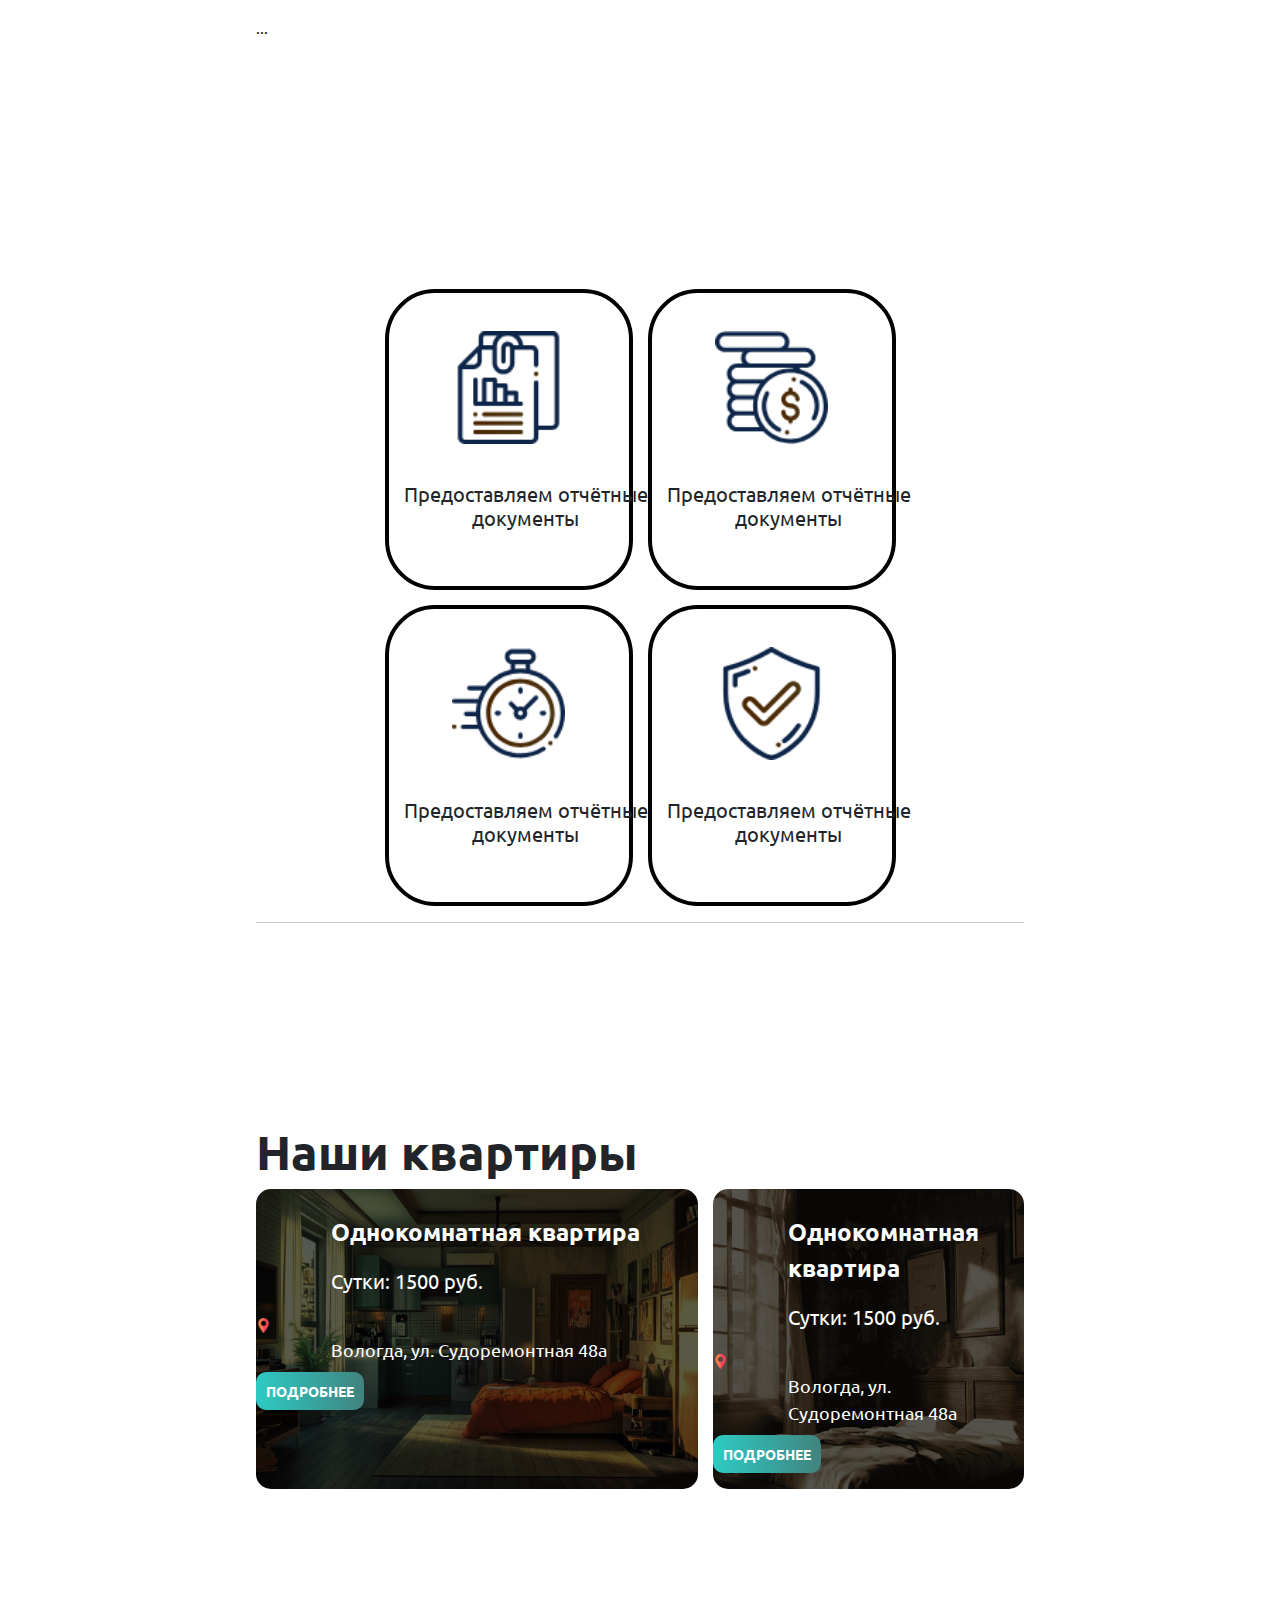
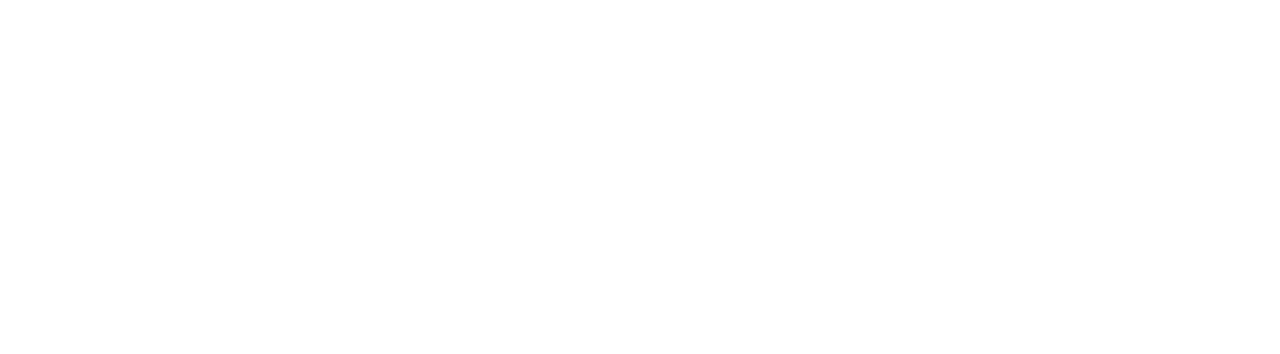
<file: index.html>
<!DOCTYPE html>
<html lang="en">
<head>
    <meta charset="UTF-8">
    <meta name="viewport" content="width=device-width, initial-scale=1.0">
    <title>Главная страница</title>
    <link href="https://cdn.jsdelivr.net/npm/bootstrap@5.3.3/dist/css/bootstrap.min.css" rel="stylesheet" integrity="sha384-QWTKZyjpPEjISv5WaRU9OFeRpok6YctnYmDr5pNlyT2bRjXh0JMhjY6hW+ALEwIH" crossorigin="anonymous">
    <link rel="stylesheet" href="./src/styles/style.css">

    <link rel="preconnect" href="https://fonts.googleapis.com">
    <link rel="preconnect" href="https://fonts.gstatic.com" crossorigin>
    <link href="https://fonts.googleapis.com/css2?family=Ubuntu:ital,wght@0,300;0,400;0,500;0,700;1,300;1,400;1,500;1,700&display=swap" rel="stylesheet">
</head>
<body>
    <header>
        <ul>
            <li>...</li>
        </ul>
    </header>
    <main>
        <section>
            <h1></h1>
        </section>
        <section class="section__info">
            <div class="info__card">
                <img src="./src/images/card-1.png" alt="Картинка документов">
                <p>Предоставляем отчётные документы</p>
            </div>
            <div class="info__card">
                <img src="./src/images/card-2.png" alt="Картинка документов">
                <p>Предоставляем отчётные документы</p>
            </div>
            <div class="info__card">
                <img src="./src/images/card-3.png" alt="Картинка документов">
                <p>Предоставляем отчётные документы</p>
            </div>
            <div class="info__card">
                <img src="./src/images/card-4.png" alt="Картинка документов">
                <p>Предоставляем отчётные документы</p>
            </div>
        </section>
        <hr>
        <section class="section__apartaments">
            <h2>Наши квартиры</h2>
            <div class="section__container">
                <div class="apartaments__body__firstCard">
                    <p class="apartaments__title">Однокомнатная квартира</p>
                    <p class="apartaments__price">Сутки: <span>1500</span> руб.</p>
                    <img class="apartaments__image" src="./src/images/ico-gps.png" alt="Иконка GPS">
                    <p class="apartaments__address">Вологда, ул. Судоремонтная 48а</p>
                    <a class="apartaments__link" href="#">Подробнее</a>
                </div>
                <div class="apartaments__body__secondCard">
                    <p class="apartaments__title">Однокомнатная квартира</p>
                    <p class="apartaments__price">Сутки: <span>1500</span> руб.</p>
                    <img class="apartaments__image" src="./src/images/ico-gps.png" alt="Иконка GPS">
                    <p class="apartaments__address">Вологда, ул. Судоремонтная 48а</p>
                    <a class="apartaments__link" href="#">Подробнее</a>
                </div>
            </div>
        </section>
    </main>
    <script src="https://cdn.jsdelivr.net/npm/bootstrap@5.3.3/dist/js/bootstrap.bundle.min.js" integrity="sha384-YvpcrYf0tY3lHB60NNkmXc5s9fDVZLESaAA55NDzOxhy9GkcIdslK1eN7N6jIeHz" crossorigin="anonymous"></script>
</body>
</html>
</file>
<file: src/styles/style.css>
body {
    padding: 0;
    font-family: "Ubuntu", serif;
    height: 100%;
    margin: 15px auto 0 auto;
    max-width: 1920px;
}
main,
header{
    margin:0 auto;
    width: 60%;
    justify-content: space-between;
}
ul{
    list-style-type: none;
    padding:0;
}
a{
    text-decoration: none;
    color:black;
}
.header{
    display:flex;
    margin:20px auto;
}
.bg-wall{
    position: absolute;
    width: 48%;
    height: 1296px;
    top: 0;
    right:0;
    background-color: #41807c;
    z-index:-1;
    position: absolute;
}
.header-ul-left,
.header-ul-right{
    display:flex;
    gap:31px;
    align-items: center;
}
.header-ul-left{
    justify-content: left;
}
.header-ul-right{
    justify-content: right;
}
.header-ul-right > li > a{
    color:white;
}
.main-section{
    display: flex;
    justify-content: space-between;
    align-items: center;
    gap: 20px;
}
.main-text > h1{
    font-size: 48px;
    font-weight: 700;
}
.main-text > p {
    font-size:36px;
    font-weight: 300;
    line-height: 1.2;
}
.main-text{
    margin-bottom: 50px;
}
.main-image{
    max-width:574px;
    width:80%;
    border-radius: 10px;
    min-height: 574px;
}
.main-btn{
    color:white;
    background: linear-gradient(90deg, rgba(45,203,195,1) 0%, rgba(65,131,127,1) 100%);
    border-radius: 15px;
    padding:20px 30px;
    font-weight: 700;
    border:0px;
    margin-top:60px;
    text-transform: uppercase;
    letter-spacing: 0px;
    font-size: 14px;
    margin:20px 0;

}
.main-btn:hover{
    background: linear-gradient(90deg, rgb(54, 125, 121) 0%, rgb(39, 136, 130) 100%);
}
header.header > ul > li > a:hover{
    color:#70dcd5;
    text-decoration: underline;
}
#logo-ico{
    width:71px;
}


.info__card {
    width: 248px;
    height: 301px;
    padding: 10px;
    border: 4px solid black;
    border-radius: 50px;
    text-align: center;
    background-color: white;
}

.info__card img {
    width: 113px;
    height: 113px;
    /* filter: brightness(0.3); */
    margin: 28px auto 0 0;
}

.info__card p {
    width: 254.50px;
    height: 48px;
    margin: 38px 0;
    padding: 0;
    font-weight: 400;
    font-size: 20px;
    line-height: 1.2;
    text-align: center;
}

.section__info {
    display: flex;
    flex-wrap: wrap;
    justify-content: center;
    margin-top:250px;
    gap:15px;
}
.section__apartaments{
    margin-top:200px;
    margin-bottom: 200px;
}
.section__apartaments .section__container {
    display: grid;
    grid-template-columns: 0.5fr 0.6fr 0.8fr;
    grid-template-rows: 300px 250px;
    gap: 15px;
}

.apartaments__image {
    width: 15px;
    height: 15px;
}

.apartaments__link {
    color: white;
    background: linear-gradient(90deg, rgba(45,203,195,1) 0%, rgba(65,131,127,1) 100%);
    border-radius: 10px;
    padding: 10px;
    font-size: 14px;
    text-transform: uppercase;
    font-weight: 700;
}

.apartaments__link:hover {
    background: linear-gradient(90deg, rgb(54, 125, 121) 0%, rgb(39, 136, 130) 100%);
}

.apartaments__address-inner{
    display:flex;
    align-items: center;
    gap:5px;
}
.apartaments__address-inner > p {
    margin: 0;
}
.apartaments__title {
    font-size: 24px;
    font-weight: 700;
    padding-top: 25px;
    padding-left: 75px;
}

.apartaments__address {
    display: flex;
    font-size: 18px;
    font-weight: 400;
    padding-left: 75px;
}

.link__wrapper {
    padding-left: 40px;
    padding-right: 20px;
    margin-top: 25px;
}

.apartaments__price {
    font-size: 20px;
    font-weight: 400;
    padding-left: 75px;
}

#fw-bold {
    font-weight: 700;
}

.apartaments__body__firstCard,
.apartaments__body__secondCard,
.apartaments__body__thirdCard{
    color: white;
    object-fit: cover;
    vertical-align: middle;
    background-size: cover;
    background-position: 50% 50%;
    background-repeat: no-repeat;
    border-radius: 15px;
    font-weight: 700;
}
.apartaments__body__firstCard {
    background-image: url(../images/rent-1.jpg);
    grid-column: 1/3;
    grid-row: 1/2;
}

.apartaments__body__secondCard {
    background-image: url(../images/rent-2.png);
    grid-column: 3/4;
    grid-row: 1/2;
}
.apartaments__body__thirdCard{
    background-image: url(../images/rent-1.jpg);
    grid-row:2/3;
    grid-column: 1/4;
}

footer {
    display: flex;
    justify-content: center;
    align-items: center;
    margin:50px 0px 50px 0px;
    width:100%;
}

.custom-hr {
    margin-top: 300px;
}

/* // */

.modal {
    display: none; 
    position: fixed;
    z-index: 1;
    left: 0;
    top: 0;
    width: 100%;
    height: 100%;
    background-color: rgba(0, 0, 0, 0.4);
}

.modal__content {
    max-width: 500px;
    border-radius: 15px;
    background-color: #fefefe;
    margin: 15% auto; 
    padding: 20px;
    border: 1px solid #888;
    width: 80%; 
}

.modal__close {
    color: #41807c;
    float: right;
    font-size: 28px;
    font-weight: bold;
}

.modal__close:hover,
.modal__close:focus {
    color: #203f3d;
    text-decoration: none;
    cursor: pointer;
}

.modal__title {
    color: #41807c;
    margin-bottom: 20px; 
}

.modal__form {
    display: flex;
    flex-direction: column; 
    font-weight: 500;
}

.modal__label {
    margin-top: 10px;
    margin-bottom: 5px;
}

.modal__input,
.modal__textarea {
    margin-bottom: 10px;
    background-color: white;
    border: 0.5px rgba(128, 128, 128, 0.358) solid;
    border-radius: 5px;
    font-weight: 400;
    padding: 10px;
}

.modal__button {
    color: #41807c;
    background-color: white;
    border: 0.5px rgba(128, 128, 128, 0.358) solid;
    border-radius: 5px;
    font-weight: 600;
    padding: 10px;
}

.modal__button:hover {
    background-color: rgb(242, 242, 242);
}

.modal__wrapper {
    display: flex;
    justify-content: space-between;
    align-items: center;
}

.modal__close {
    order: 1;
    margin-bottom: 22px;
}

/* // */

.hamburger {
    display: none;
    position: fixed;
    z-index: 100;
    top: 3.45rem;
    right: 1rem;
    padding: 4px;
    border: none;
    background: white;
    cursor: pointer;
    background-color: #41807c;
    border-radius: 4px;
}

.hamburger:hover {
    background-color: #366a66;
}

.closeIcon {
    display: none;
}

.menu {
    position: fixed;
    transform: translateY(-100%);
    transition: transform 0.2s;
    top: 0;
    left: 0;
    right: 0;
    bottom: 0;
    z-index: 99;
    background: white;
    color: white;
    list-style: none;
    padding-top: 4rem;
}

.showMenu {
    transform: translateY(0);
}

.hmb {
    background-color: white;
    border: 0.5px rgba(128, 128, 128, 0.358) solid;
    border-radius: 5px;
    font-weight: 600;
    padding: 10px;
    margin-left: 10px;
}

.li-account > a {
    border: none;
}

.menu div {
    margin-top: 15px;
}

.menu div a {
    color: #41807c;
}

.menu {
    display: flex;
    align-items: center;
    flex-direction: column;
    gap: 15px;
}

/* .header__link {
    color: #41807c;
    background-color: white;
    border: 0.5px rgba(128, 128, 128, 0.358) solid;
    border-radius: 5px;
    font-weight: 600;
    padding: 10px;
} */

.menuItem__wrapper .menuItem__input {
    width: 205px;
    background-color: white;
    border: 0.5px rgba(128, 128, 128, 0.358) solid;
    border-radius: 5px;
    padding: 10px;
}

.menuItem__wrapper {
    display: flex;
    gap: 5px;
}

.menuItem__wrapper img {
    background-color: #41807c;
    border-radius: 30px;
    padding: 4px;
}

.menuItem__wrapper button {
    border: none;
    background-color: white;
    padding: 4px;
}

.menuItem__wrapper button:hover {
    border: none;
    background-color: rgb(243, 243, 243);
    border-radius: 30px;
}

/* .hmb__modified {
    margin-bottom: 25px;
} */

.my-hr {
    width: 100%;
    height: 1px;
    color: #41807c;;
    background-color: #41807c;
    font-size: 0;
    border-radius: 30px;
}

.ico-account {
    background-color: #41807c;
    border-radius: 30px;
    margin: 0;
    padding: 4px;
}

.a-account {
    display: flex;
    margin: 0;
    justify-content: center;
    align-items: center;
    padding: 10px;
}

.li-account {
    margin-bottom: 25px;
}

.main-text p {
    margin-bottom: 150px;
}

/* // */

.section__apartaments h2 {
    font-size: 48px;
    font-weight: 700;
}

.section__infoCompany {
    display: flex;
    flex-wrap: wrap;
}

.section__infoCompany .infoCompany__title {
    font-size: 48px;
    font-weight: 700;    
}

.section__infoCompany .infoCompany__text {
    font-size: 26px;
    font-weight: 300;
    line-height: 1.2;
    padding: 0 25px;
}

.section__infoCompany img {
    margin: 50px auto 0 auto;
}

.footer__links {
    display: flex;
}
</file>
